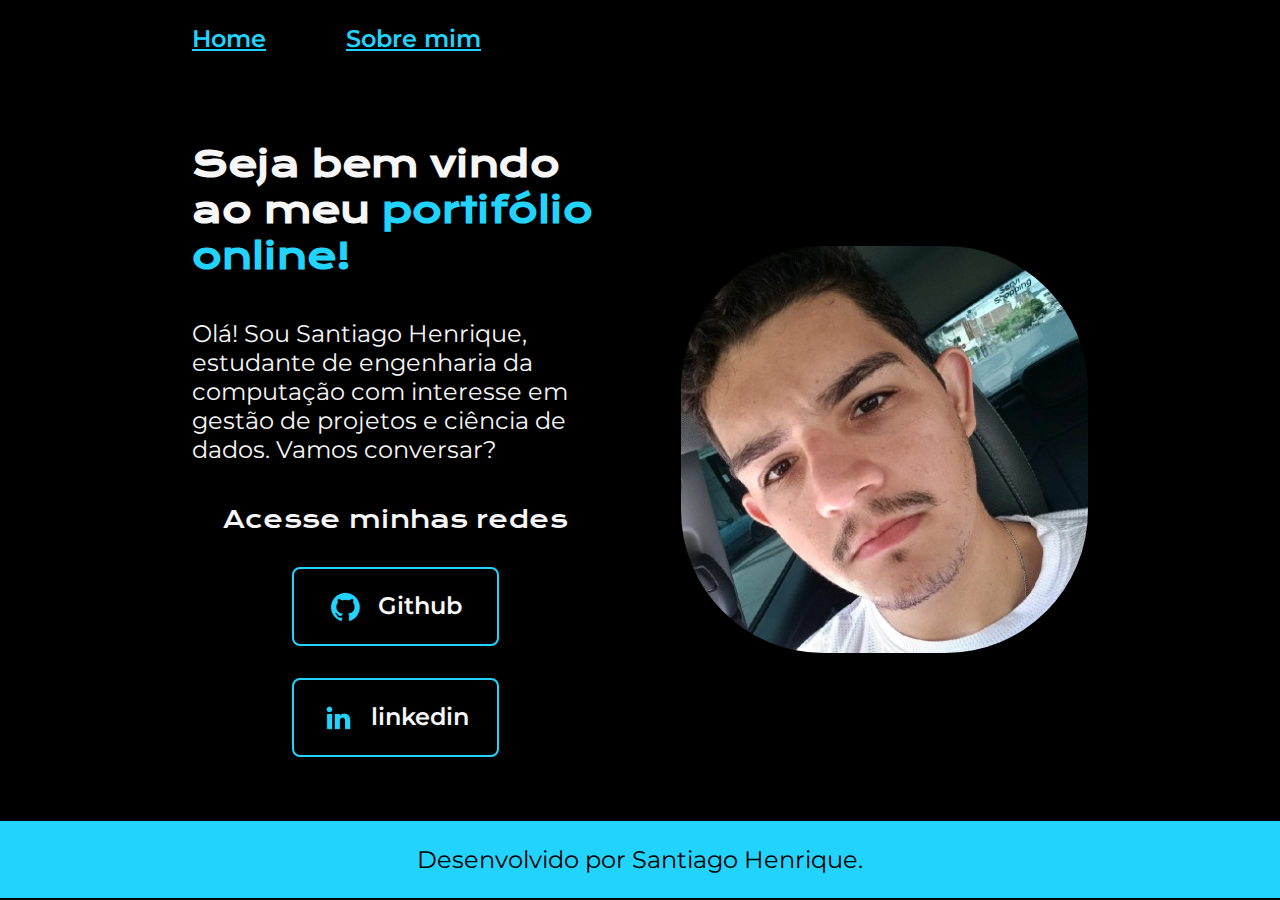
<file: index.html>
<!DOCTYPE html>
<html lang="pt-br">

<head>
    <meta charset="UTF-8">
    <meta http-equiv="X-UA-Compatible" content="IE=edge">
    <meta name="viewport" content="width=device-width, initial-scale=1.0">
    <title>Portifolio</title>
    <link rel="stylesheet" href="style.css">
</head>

<body>
    <header class="cabecalho">
        <nav class="cabecalho__menu">
            <a class="cabecalho__menu__link" href="index.html">Home</a>
            <a class="cabecalho__menu__link" href="about.html">Sobre mim</a>
        </nav>
    </header>
    <main class="apresentacao">
        <section class="apresentacao__conteudo">
            <h1 class="apresentacao__conteudo__titulo">Seja bem vindo ao meu<strong 
            class="titulo-destaque"> portifólio online!
            </strong></h1>
            <p class="apresentacao__conteudo__texto">Olá! Sou Santiago Henrique, estudante de engenharia da computação com interesse em gestão de projetos e ciência de dados. Vamos
            conversar?</p>
            <div class="apresentacao__links">
                <h2 class="apresentacao__links__subtitulo">Acesse minhas redes</h2>
                <a class="apresentacao__links__link" href="https://github.com/San2855">
                    <img src="./assets/github.png">
                    Github
                </a>
                <a class="apresentacao__links__link" href="https://www.linkedin.com/in/santiago-henrique-61a6ab17b/">
                    <img src="./assets/linkedin.png">
                    linkedin
                </a>
            </div>
        </section>
        <img class="foto" src="./assets/imagem.jpg" alt="Foto de Santiago">
    </main>
    <footer class="rodape">
        <p>Desenvolvido por Santiago Henrique.</p>
    </footer>
</body>

</html>
</file>
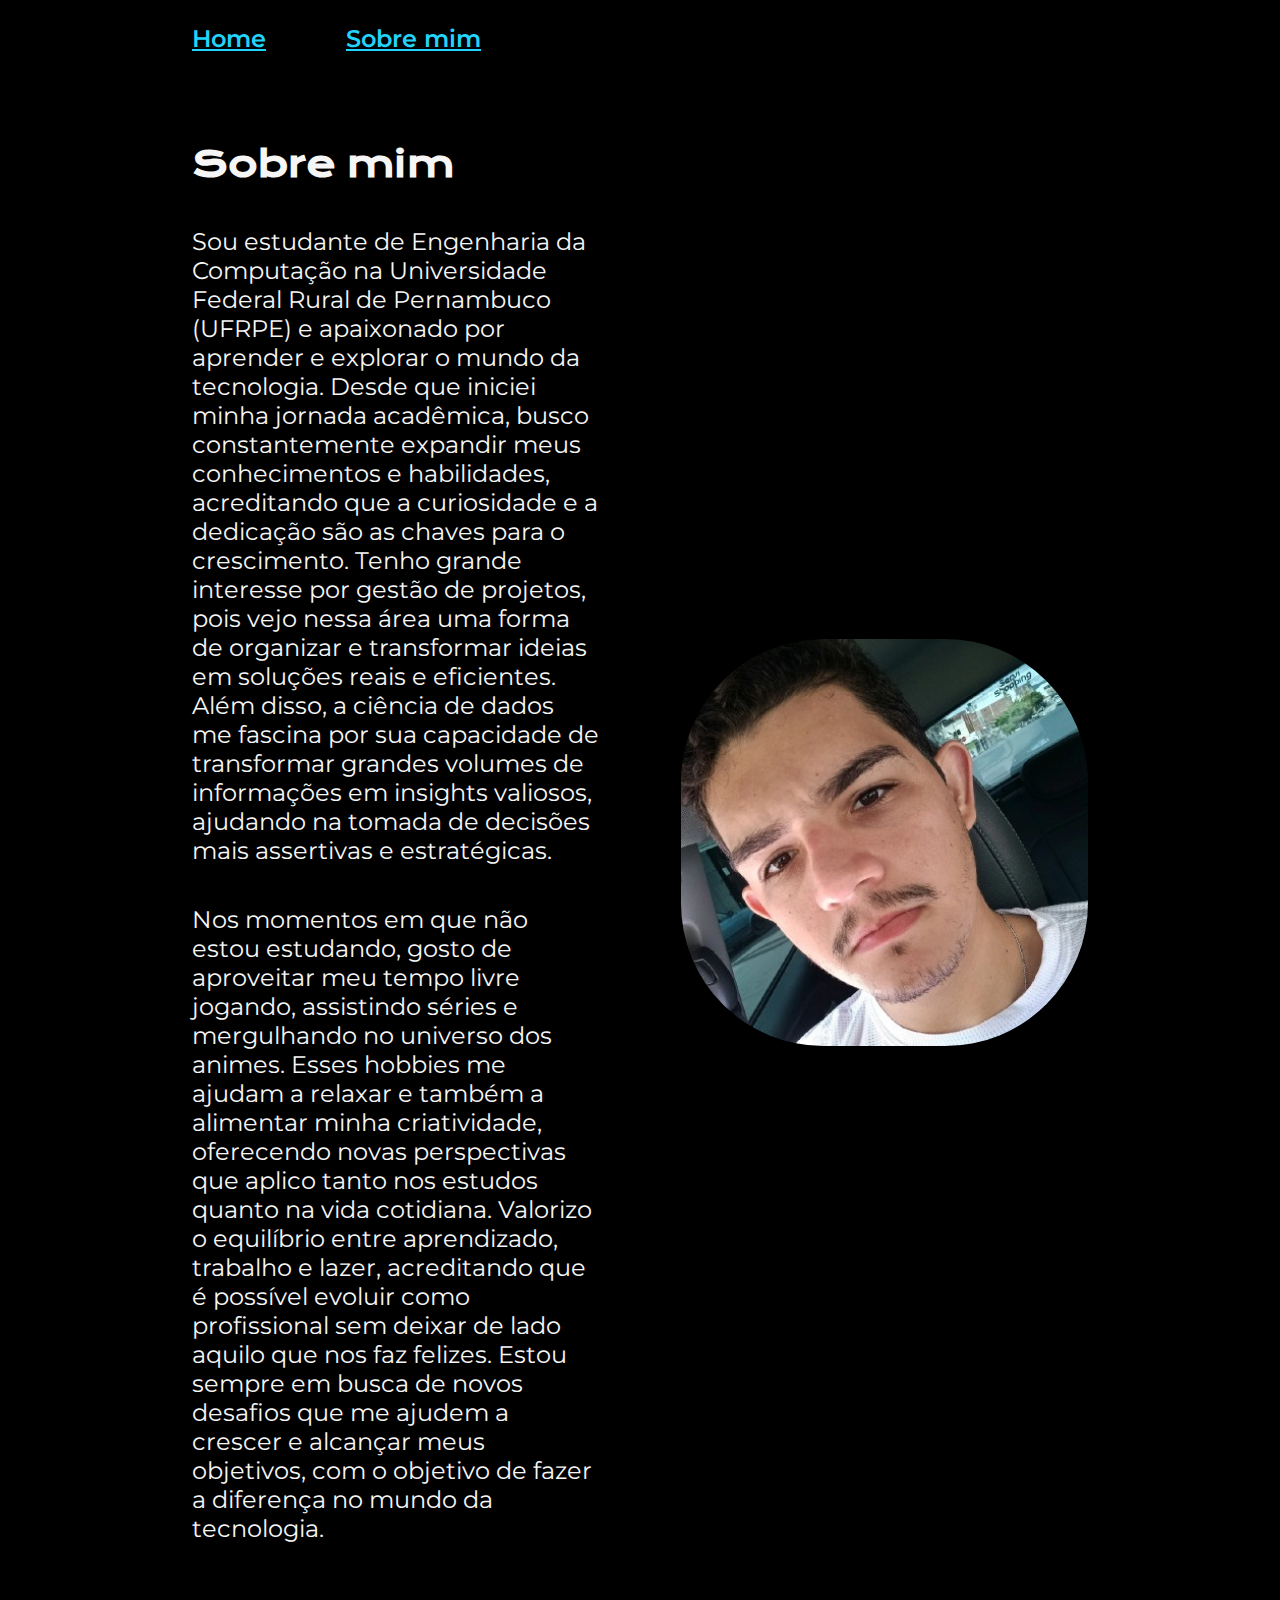
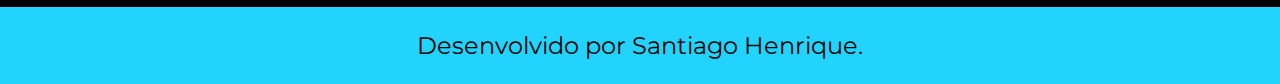
<file: about.html>
<!DOCTYPE html>
<html lang="pt-br">

<head>
    <meta charset="UTF-8">
    <meta http-equiv="X-UA-Compatible" content="IE=edge">
    <meta name="viewport" content="width=device-width, initial-scale=1.0">
    <title>Sobre mim</title>
    <link rel="stylesheet" href="style.css">
</head>

<body>
    <header class="cabecalho">
        <nav class="cabecalho__menu">
            <a class="cabecalho__menu__link" href="index.html">Home</a>
            <a class="cabecalho__menu__link" href="about.html">Sobre mim</a>
        </nav>
    </header>

    <main class="apresentacao">
        <section class="apresentacao__conteudo">
            <h1 class="apresentacao__conteudo__titulo">Sobre mim</h1>
            <p class="apresentacao__conteudo__texto">Sou estudante de Engenharia da Computação na Universidade Federal Rural de Pernambuco (UFRPE) e apaixonado por aprender e explorar o mundo da tecnologia. Desde que iniciei minha jornada acadêmica, busco constantemente expandir meus conhecimentos e habilidades, acreditando que a curiosidade e a dedicação são as chaves para o crescimento. Tenho grande interesse por gestão de projetos, pois vejo nessa área uma forma de organizar e transformar ideias em soluções reais e eficientes. Além disso, a ciência de dados me fascina por sua capacidade de transformar grandes volumes de informações em insights valiosos, ajudando na tomada de decisões mais assertivas e estratégicas.
            </p>
            <p class="apresentacao__conteudo__texto">
                Nos momentos em que não estou estudando, gosto de aproveitar meu tempo livre jogando, assistindo séries e mergulhando no universo dos animes. Esses hobbies me ajudam a relaxar e também a alimentar minha criatividade, oferecendo novas perspectivas que aplico tanto nos estudos quanto na vida cotidiana. Valorizo o equilíbrio entre aprendizado, trabalho e lazer, acreditando que é possível evoluir como profissional sem deixar de lado aquilo que nos faz felizes. Estou sempre em busca de novos desafios que me ajudem a crescer e alcançar meus objetivos, com o objetivo de fazer a diferença no mundo da tecnologia.</p>
        </section>
        <img src="./assets/imagem.jpg" alt="Foto de Santiago" class="foto">
    </main>

    <footer class="rodape">
        <p>Desenvolvido por Santiago Henrique.</p>
    </footer>
</body>

</html>
</file>
<file: style.css>
@import url('https://fonts.googleapis.com/css2?family=Krona+One&family=Montserrat:wght@400;600&display=swap');

*{
    margin: 0;
    padding: 0;
}

body{
    /* height: 100vh; */
    box-sizing: border-box;
    background-color: #000000;
    color: #F6F6F6;
}
.titulo-destaque{
    color: #22D4FD;
}
.apresentacao{
    padding: 5% 15%;
    display: flex;
    align-items: center;
    justify-content: space-between;
    gap: 82px;
}
.apresentacao__conteudo{
    width: 50%;
    display: flex;
    flex-direction: column;
    gap: 40px;
}

.apresentacao__conteudo__titulo{
    font-size: 2.25rem;
    font-family: 'Krona One', sans-serif;
}
.apresentacao__conteudo__texto{
    font-size: 1.5rem;
    font-family: 'Montserrat', sans-serif;
}

.foto{
    width: 50%;
    border-radius: 35%;
    background-image: url('https://images.unsplash.com/photo-1627300000000-4b3b3b3b3b3b');
    background-size: cover;
    background-position: center;
}

.apresentacao__links{
    display: flex;
    flex-direction: column;
    justify-content: space-between;
    align-items: center;
    gap: 32px;
}
.apresentacao__links__subtitulo{
    font-family: 'Krona One', sans-serif;
    font-weight: 400;
    font-size: 1.5rem;
}

.apresentacao__links__link{
    /* background-color: #22D4FD; */
    display: flex;
    justify-content: center;
    gap: 16px;
    border: 2px solid #22D4FD;
    width: 50%;
    text-align: center;
    border-radius: 8px;
    font-size: 1.5rem;
    font-weight: 600;
    padding: 1.35rem 0;
    text-decoration: none;
    color: #F6F6F6;
    font-family: 'Montserrat', sans-serif;
}
.apresentacao__links__link:hover{
    background-color: #272727;
}

.rodape{
    color: #000000;
    background-color: #22D4FD;
    padding: 1.5rem;
    text-align: center;
    font-family: 'Montserrat', sans-serif;
    font-size: 1.5rem;
    font-weight: 400;
}

.cabecalho{
    display: flex;
    justify-content: space-between;
    align-items: center;
    padding: 1.5rem 15%;
}

.cabecalho__menu{
    display: flex;
    gap: 80px;
}

.cabecalho__menu__link{
    font-family: 'Montserrat', sans-serif;
    font-size: 1.5rem;
    font-weight: 600;
    color: #22D4FD
}

@media (max-width: 1200px){
    .cabecalho{
        padding: 10%;
    }

    .cabecalho__menu{
        justify-content: center;
    }

    .apresentacao{
        flex-direction: column-reverse;
        gap: 32px;
        padding: 5%;
    }
   
    .apresentacao__conteudo{
        width: auto;

    }
}
</file>
